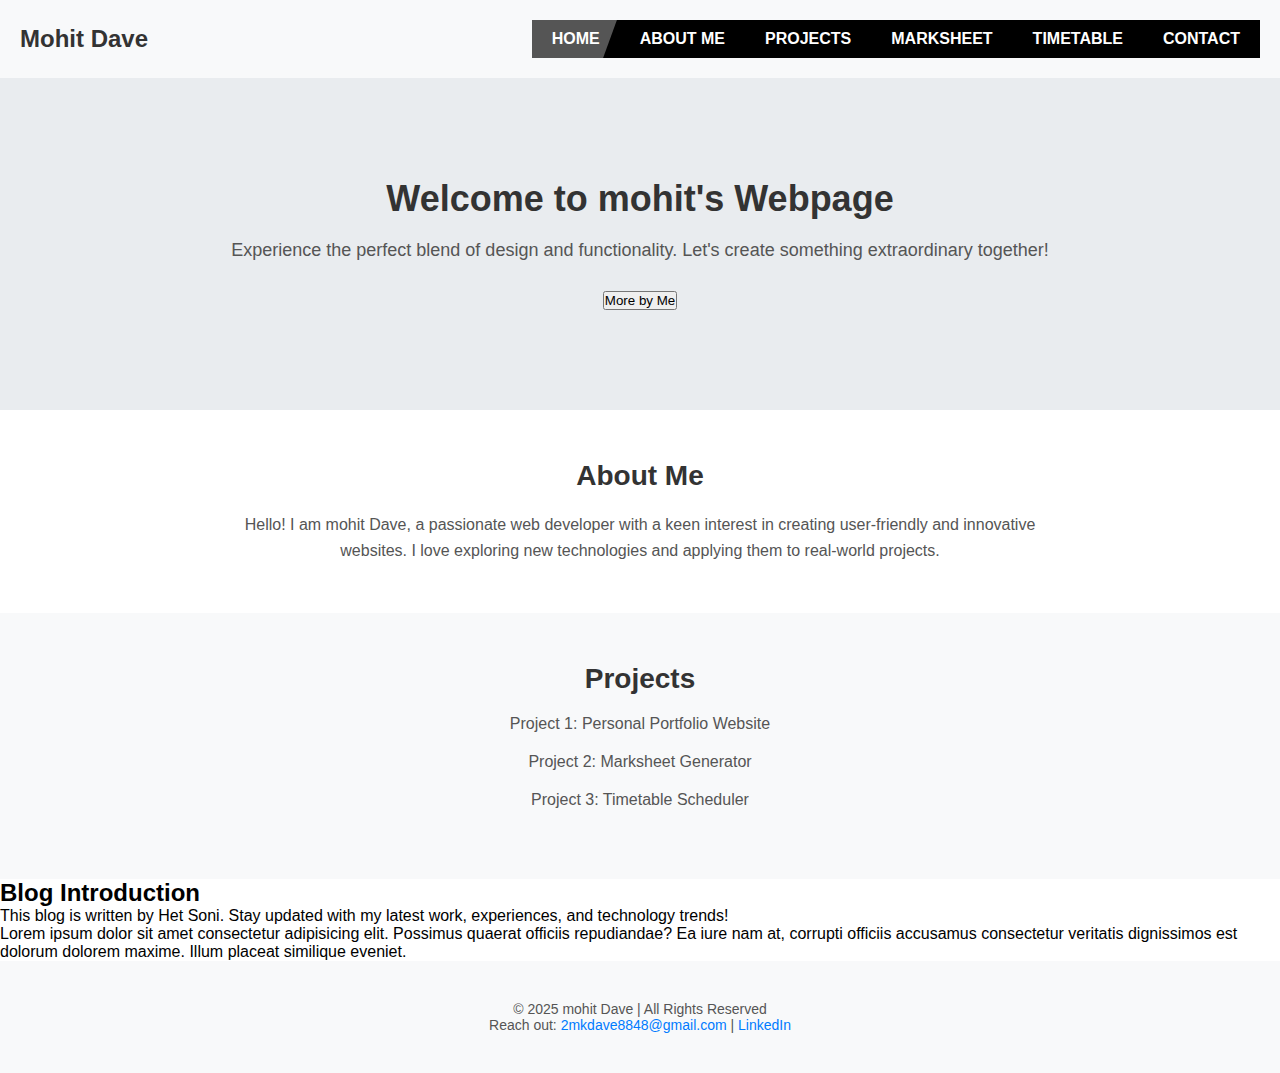
<file: index.html>
<!DOCTYPE html>
<html lang="en">
<head>
    <meta charset="UTF-8">
    <meta name="viewport" content="width=device-width, initial-scale=1.0">
    <title>Mohit</title>
    <link rel="stylesheet" href="style.css">
</head>
    <body>
        <!-- Header -->
        <header>
            <div class="logo">Mohit Dave</div>
            <nav>
                <ul>
                    <li class="active"><a href="#home">Home</a></li>
                    <li><a href="#about">About Me</a></li>
                    <li><a href="#projects">Projects</a></li>
                    <li><a href="marksheet.html" target="_blank">Marksheet</a></li>
                    <li><a href="timetable.html" target="_blank">Timetable</a></li>
                    <li><a href="#contact">Contact</a></li>
                </ul>
            </nav>
        </header>
    
        <!-- Main Content -->
        <main>
            <div class="hero" id="home">
                <h1>Welcome to mohit's Webpage</h1>
                <p>Experience the perfect blend of design and functionality. Let's create something extraordinary together!</p>
                <a href="moreme.html" target="_parent"><button class="btn btn-primary">More by Me</button></a>
            </div>
    
            <!-- About Section -->
            <section id="about">
                <h2>About Me</h2>
                <p>Hello! I am mohit Dave, a passionate web developer with a keen interest in creating user-friendly and innovative websites. I love exploring new technologies and applying them to real-world projects.</p>
            </section>
    
            <!-- Projects Section -->
            <section id="projects">
                <h2>Projects</h2>
                <div class="project-item">Project 1: Personal Portfolio Website</div>
                <div class="project-item">Project 2: Marksheet Generator</div>
                <div class="project-item">Project 3: Timetable Scheduler</div>
            </section>
    
            <!-- Blog Section -->
            <section>
                <div class="container">
                    <h2>Blog Introduction</h2>
                    <p>This blog is written by Het Soni. Stay updated with my latest work, experiences, and technology trends!</p>
                    <p>Lorem ipsum dolor sit amet consectetur adipisicing elit. Possimus quaerat officiis repudiandae? Ea iure nam at, corrupti officiis accusamus consectetur veritatis dignissimos est dolorum dolorem maxime. Illum placeat similique eveniet.</p>
                </div>
            </section>
        </main>
    
        <!-- Footer -->
        <footer>
            <section id="contact">
                <p>© 2025 mohit Dave |  All Rights Reserved</p>
                <p>
                    Reach out:
                    <a href="mailto:hetkkc9@gmail.com">2mkdave8848@gmail.com</a> |
                    <a href="https://www.linkedin.com/in/mohit-dave-9a109233a/" target="_blank">LinkedIn</a>
                </p>
            </section>
        </footer>
    
        <!-- Bootstrap JS (optional, for interactive components) -->
        <script src="https://cdn.jsdelivr.net/npm/bootstrap@5.3.2/dist/js/bootstrap.bundle.min.js"></script>
    
    </body>
    </html>
</file>
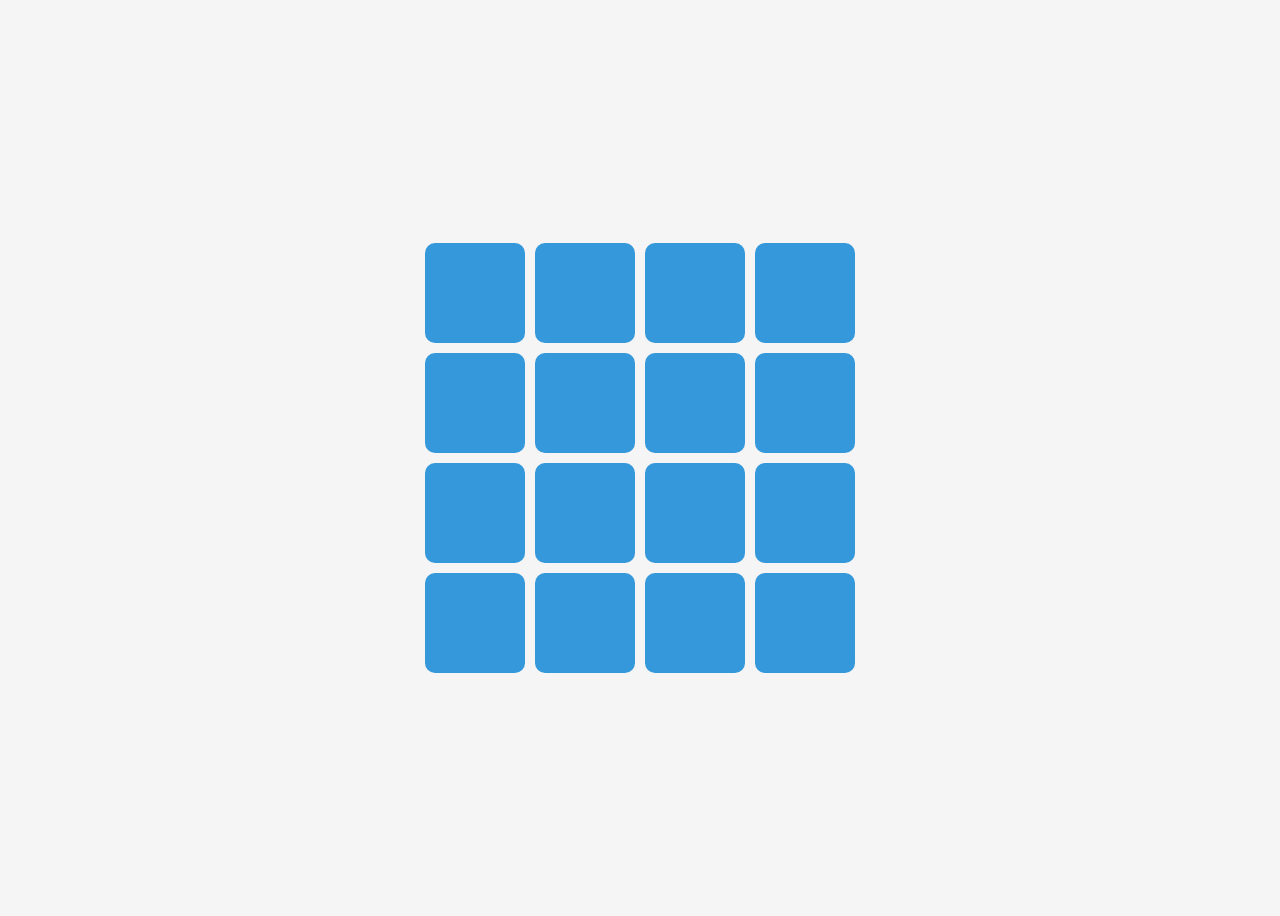
<file: Game.html>
<!DOCTYPE html>
<html lang="en">
<head>
    <meta charset="UTF-8">
    <meta name="viewport" content="width=device-width, initial-scale=1.0">
    <title>Memory Game</title>
    <style>
        body {
            display: flex;
            justify-content: center;
            align-items: center;
            height: 100vh;
            background-color: #f5f5f5;
            font-family: Arial, sans-serif;
        }
        .game-container {
            display: grid;
            grid-template-columns: repeat(4, 100px);
            grid-gap: 10px;
        }
        .card {
            width: 100px;
            height: 100px;
            background-color: #3498db;
            display: flex;
            justify-content: center;
            align-items: center;
            font-size: 24px;
            color: white;
            cursor: pointer;
            border-radius: 10px;
            user-select: none;
        }
        .flipped {
            background-color: #2ecc71;
        }
    </style>
</head>
<body>
    <div class="game-container" id="gameBoard"></div>
    <script>
        const emojis = ['😀', '😀', '🎉', '🎉', '🚀', '🚀', '💎', '💎', '🎸', '🎸', '🏆', '🏆', '🔥', '🔥', '🌟', '🌟'];
        let shuffledEmojis = emojis.sort(() => Math.random() - 0.5);
        let selectedCards = [];
        let matchedCards = [];

        const gameBoard = document.getElementById('gameBoard');

        shuffledEmojis.forEach((emoji, index) => {
            const card = document.createElement('div');
            card.classList.add('card');
            card.dataset.emoji = emoji;
            card.dataset.index = index;
            card.addEventListener('click', flipCard);
            gameBoard.appendChild(card);
        });

        function flipCard() {
            if (selectedCards.length < 2 && !this.classList.contains('flipped')) {
                this.textContent = this.dataset.emoji;
                this.classList.add('flipped');
                selectedCards.push(this);
            }
            
            if (selectedCards.length === 2) {
                setTimeout(checkMatch, 500);
            }
        }

        function checkMatch() {
            if (selectedCards[0].dataset.emoji === selectedCards[1].dataset.emoji) {
                matchedCards.push(...selectedCards);
            } else {
                selectedCards.forEach(card => {
                    card.textContent = '';
                    card.classList.remove('flipped');
                });
            }
            selectedCards = [];
            
            if (matchedCards.length === emojis.length) {
                setTimeout(() => alert('Congratulations! You won!'), 300);
            }
        }
    </script>
</body>
</html>
</file>
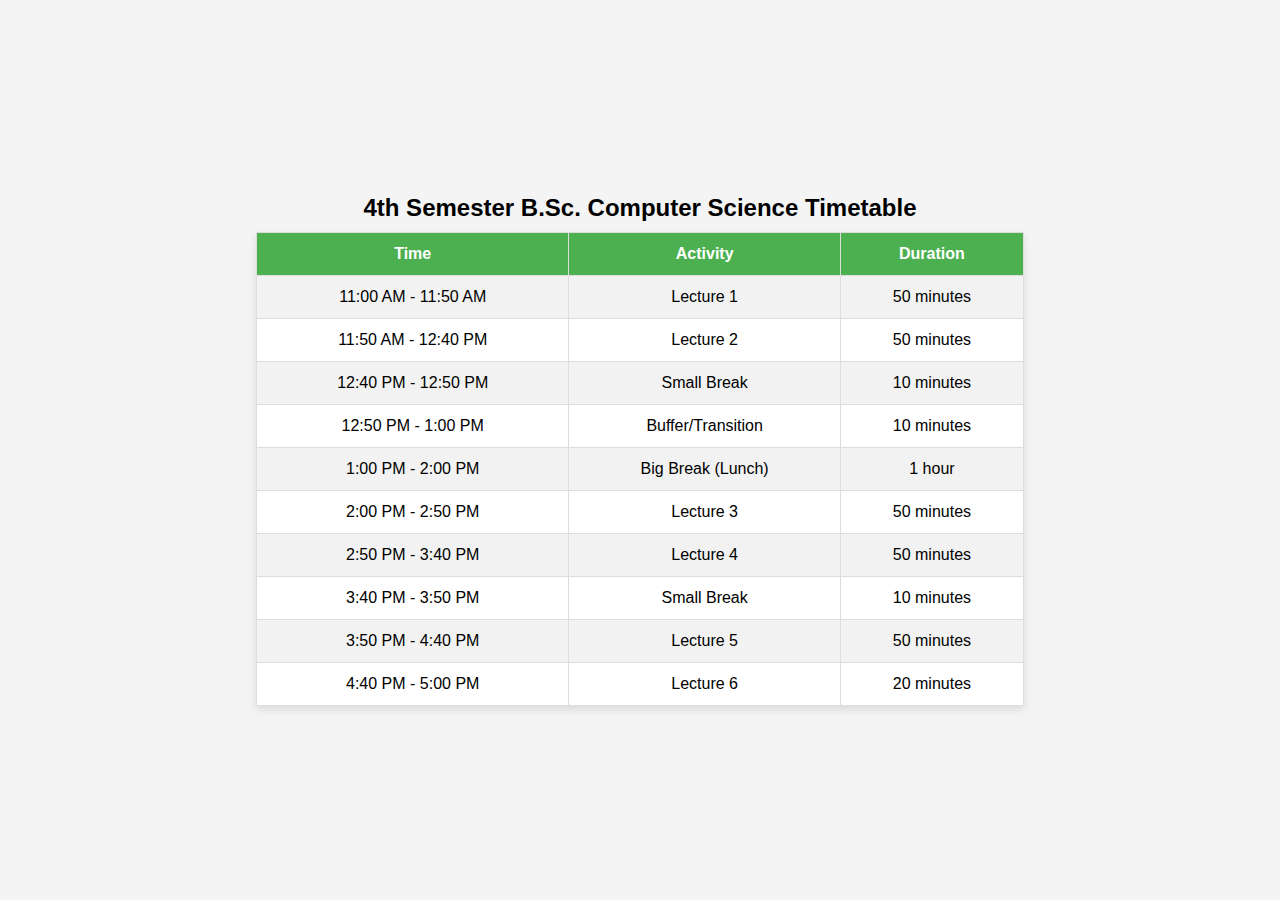
<file: timetable.html>
<!DOCTYPE html>
<html lang="en">
<head>
    <meta charset="UTF-8">
    <meta name="viewport" content="width=device-width, initial-scale=1.0">
    <title>4th Sem B.Sc. Computer Science Timetable</title>
    <style>
        body {
            font-family: Arial, sans-serif;
            background-color: #f4f4f4;
            display: flex;
            justify-content: center;
            align-items: center;
            height: 100vh;
            margin: 0;
        }
        table {
            border-collapse: collapse;
            width: 60%;
            background-color: #fff;
            box-shadow: 0 4px 8px rgba(0, 0, 0, 0.1);
        }
        th, td {
            border: 1px solid #ddd;
            padding: 12px;
            text-align: center;
        }
        th {
            background-color: #4CAF50;
            color: white;
        }
        tr:nth-child(even) {
            background-color: #f2f2f2;
        }
        tr:hover {
            background-color: #ddd;
        }
        caption {
            font-size: 1.5em;
            margin-bottom: 10px;
            font-weight: bold;
        }
    </style>
</head>
<body>
    <table>
        <caption>4th Semester B.Sc. Computer Science Timetable</caption>
        <tr>
            <th>Time</th>
            <th>Activity</th>
            <th>Duration</th>
        </tr>
        <tr>
            <td>11:00 AM - 11:50 AM</td>
            <td>Lecture 1</td>
            <td>50 minutes</td>
        </tr>
        <tr>
            <td>11:50 AM - 12:40 PM</td>
            <td>Lecture 2</td>
            <td>50 minutes</td>
        </tr>
        <tr>
            <td>12:40 PM - 12:50 PM</td>
            <td>Small Break</td>
            <td>10 minutes</td>
        </tr>
        <tr>
            <td>12:50 PM - 1:00 PM</td>
            <td>Buffer/Transition</td>
            <td>10 minutes</td>
        </tr>
        <tr>
            <td>1:00 PM - 2:00 PM</td>
            <td>Big Break (Lunch)</td>
            <td>1 hour</td>
        </tr>
        <tr>
            <td>2:00 PM - 2:50 PM</td>
            <td>Lecture 3</td>
            <td>50 minutes</td>
        </tr>
        <tr>
            <td>2:50 PM - 3:40 PM</td>
            <td>Lecture 4</td>
            <td>50 minutes</td>
        </tr>
        <tr>
            <td>3:40 PM - 3:50 PM</td>
            <td>Small Break</td>
            <td>10 minutes</td>
        </tr>
        <tr>
            <td>3:50 PM - 4:40 PM</td>
            <td>Lecture 5</td>
            <td>50 minutes</td>
        </tr>
        <tr>
            <td>4:40 PM - 5:00 PM</td>
            <td>Lecture 6</td>
            <td>20 minutes</td>
        </tr>
    </table>
</body>
</html>
</file>
<file: style.css>
* {
    margin: 0;
    padding: 0;
    box-sizing: border-box;
}

body {
    font-family: Arial, sans-serif;
    background-color: #fff;
}

/* Header and Navigation Bar */
header {
    display: flex;
    justify-content: space-between;
    align-items: center;
    padding: 20px;
    background-color: #f8f9fa;
}

.logo {
    font-size: 24px;
    font-weight: bold;
    color: #333;
}

/* Navigation bar styling */
nav ul {
    display: flex;
    list-style: none;
}

nav ul li {
    position: relative;
    background-color: #000; /* Black background for each item */
}

nav ul li a {
    display: block;
    color: #fff; /* White text */
    text-decoration: none;
    padding: 10px 20px;
    font-size: 16px;
    font-weight: bold;
    text-transform: uppercase;
}

/* Highlight for the active item (Home) */
nav ul li.active {
    background-color: #555; /* Gray background for active item */
}

/* Create the angled separator effect using pseudo-elements */
nav ul li:not(:last-child)::after {
    content: '';
    position: absolute;
    right: -10px;
    top: 0;
    width: 20px;
    height: 100%;
    background-color: #000; /* Match the background color */
    transform: skew(-20deg); /* Angle the separator */
    z-index: 1;
}

/* Ensure the link text stays above the separator */
nav ul li a {
    position: relative;
    z-index: 2;
}

/* Hover effect */
nav ul li:hover {
    background-color: #333; /* Slightly lighter black on hover */
}

/* Hero Section */
.hero {
    text-align: center;
    padding: 100px 20px;
    background-color: #e9ecef;
}

.hero h1 {
    font-size: 36px;
    margin-bottom: 20px;
    color: #333;
}

.hero p {
    font-size: 18px;
    margin-bottom: 30px;
    color: #555;
}

/* About Section */
#about {
    padding: 50px 20px;
    background-color: #fff;
    text-align: center;
}

#about h2 {
    font-size: 28px;
    margin-bottom: 20px;
    color: #333;
}

#about p {
    font-size: 16px;
    line-height: 1.6;
    color: #555;
    max-width: 800px;
    margin: 0 auto;
}

/* Projects Section */
#projects {
    padding: 50px 20px;
    background-color: #f8f9fa;
    text-align: center;
}

#projects h2 {
    font-size: 28px;
    margin-bottom: 20px;
    color: #333;
}

.project-item {
    margin: 20px 0;
    font-size: 16px;
    color: #555;
}

/* Contact Section (in Footer) */
#contact {
    padding: 20px;
    text-align: center;
}

#contact p {
    font-size: 14px;
    color: #555;
}

#contact a {
    color: #007bff;
    text-decoration: none;
}

#contact a:hover {
    text-decoration: underline;
}

/* Footer */
footer {
    background-color: #f8f9fa;
    padding: 20px;
}
</file>
